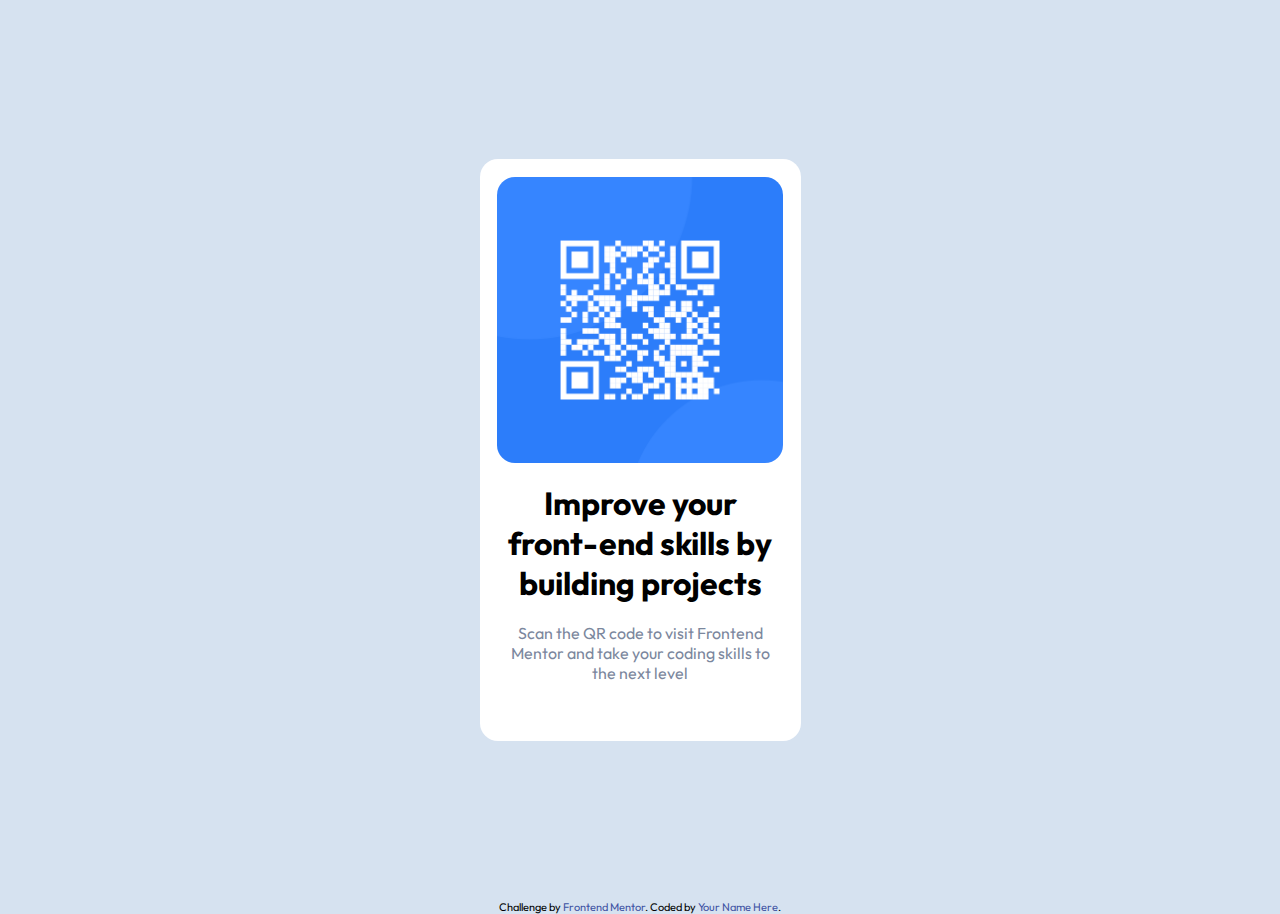
<file: qr-code-component-main/index.html>
<!DOCTYPE html>
<html lang="en">
<head>
  <meta charset="UTF-8">
  <meta name="viewport" content="width=device-width, initial-scale=1.0"> <!-- displays site properly based on user's device -->

  <link rel="icon" type="image/png" sizes="32x32" href="./images/favicon-32x32.png">
  
  <title>Frontend Mentor | QR code component</title>

  <!-- Links CSS -->
  <link rel="stylesheet" href="./css/style.css">

  <!-- Typography -->
  <link rel="preconnect" href="https://fonts.googleapis.com">
  <link rel="preconnect" href="https://fonts.gstatic.com" crossorigin>
  <link href="https://fonts.googleapis.com/css2?family=Outfit:wght@400;700&display=swap" rel="stylesheet">

</head>
<body>

  <main class="container">
    <section class="main__section">
      <div class="main__section-img"></div>
      <div class="main__section-content">
        <h1>Improve your front-end skills by building projects</h1>
        <p>Scan the QR code to visit Frontend Mentor and take your coding skills to the next level</p>
      </div>
    </section>
  </main>

  

  
  
  <div class="attribution">
    Challenge by <a href="https://www.frontendmentor.io?ref=challenge" target="_blank">Frontend Mentor</a>. 
    Coded by <a href="#">Your Name Here</a>.
  </div>
</body>
</html>
</file>
<file: qr-code-component-main/css/style.css>
*{
    box-sizing: border-box;
    padding: 0;
    margin: 0;
    text-decoration: none;
    list-style: none;
}

:root{
    --White: hsl(0, 0%, 100%);
    --LightGray: hsl(212, 45%, 89%);
    --GrayishBlue: hsl(220, 15%, 55%);
    --DarkBlue: hsl(218, 44%, 22%);
}

body{
    background-color: var(--LightGray);
    font-family: 'Outfit', sans-serif;
}

.container{
    display: flex;
    justify-content: center;
    align-items: center;
    height: 100vh;    
}

.main__section{
    display: flex;
    flex-direction: column;
    justify-content: center;
    align-items: center;
    background-color: var(--White);
    padding: 18px;
    border-radius: 18px;
    width: 321px;
}

.main__section-img{
    background-image: url('../images/image-qr-code.png');
    width: 286px;
    height: 286px;
    background-repeat: no-repeat;
    background-size: cover;
    border-radius: 18px;
    
}

.main__section-content{
    margin: 20px 0;
    text-align: center;
}

.main__section-content p{
    margin: 20px 0;
    text-align: center;
    color: var(--GrayishBlue);    
}



.attribution { font-size: 11px; text-align: center; }
.attribution a { color: hsl(228, 45%, 44%); }
</file>
